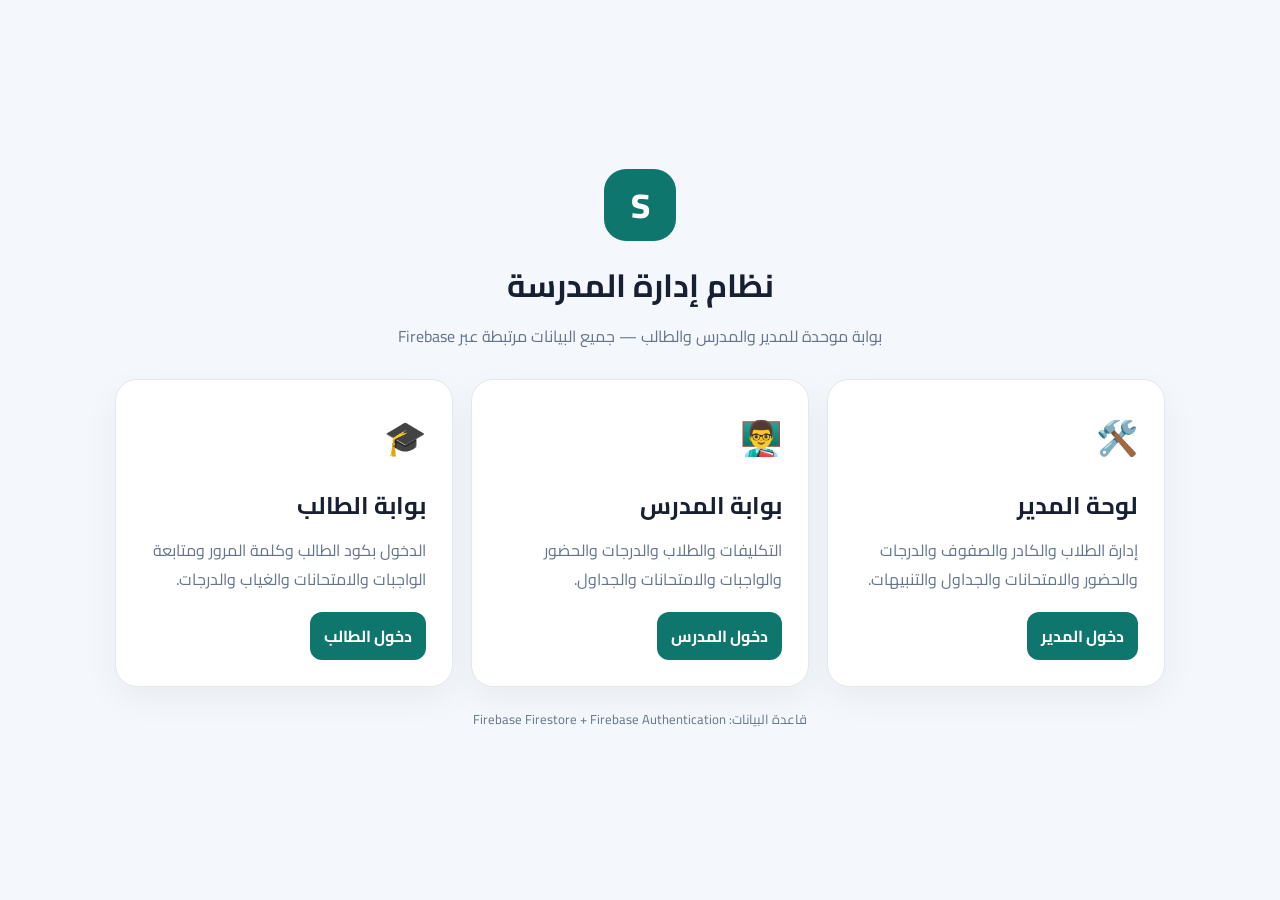
<file: index.html>
<!doctype html>
<html lang="ar" dir="rtl">
<head>
<meta charset="utf-8"><meta name="viewport" content="width=device-width,initial-scale=1">
<title>نظام إدارة المدرسة</title>
<link rel="preconnect" href="https://fonts.googleapis.com"><link rel="preconnect" href="https://fonts.gstatic.com" crossorigin>
<link href="https://fonts.googleapis.com/css2?family=Cairo:wght@400;600;700;800&display=swap" rel="stylesheet">
<style>
*{box-sizing:border-box}body{margin:0;font-family:Cairo,sans-serif;background:#f4f7fb;color:#172033;min-height:100vh;display:grid;place-items:center;padding:24px}.wrap{width:min(1050px,100%)}.brand{text-align:center;margin-bottom:28px}.brand .logo{width:72px;height:72px;border-radius:22px;background:#0f766e;color:#fff;display:grid;place-items:center;font-size:34px;font-weight:800;margin:0 auto 14px}.brand h1{margin:0 0 6px}.brand p{margin:0;color:#64748b}.grid{display:grid;grid-template-columns:repeat(3,1fr);gap:18px}.card{background:#fff;border:1px solid #e2e8f0;border-radius:22px;padding:26px;box-shadow:0 12px 35px #0f172a0d;text-decoration:none;color:inherit;transition:.2s}.card:hover{transform:translateY(-4px);box-shadow:0 18px 45px #0f172a18}.icon{font-size:34px}.card h2{margin:14px 0 8px}.card p{margin:0;color:#64748b;line-height:1.8}.go{display:inline-block;margin-top:18px;background:#0f766e;color:#fff;border-radius:12px;padding:9px 14px;font-weight:700}.note{text-align:center;margin-top:20px;color:#64748b;font-size:13px}@media(max-width:800px){.grid{grid-template-columns:1fr}}
</style></head>
<body><div class="wrap"><div class="brand"><div class="logo">S</div><h1>نظام إدارة المدرسة</h1><p>بوابة موحدة للمدير والمدرس والطالب — جميع البيانات مرتبطة عبر Firebase</p></div><div class="grid">
<a class="card" href="./manager.html"><div class="icon">🛠️</div><h2>لوحة المدير</h2><p>إدارة الطلاب والكادر والصفوف والدرجات والحضور والامتحانات والجداول والتنبيهات.</p><span class="go">دخول المدير</span></a>
<a class="card" href="./teacher.html"><div class="icon">👨‍🏫</div><h2>بوابة المدرس</h2><p>التكليفات والطلاب والدرجات والحضور والواجبات والامتحانات والجداول.</p><span class="go">دخول المدرس</span></a>
<a class="card" href="./student.html"><div class="icon">🎓</div><h2>بوابة الطالب</h2><p>الدخول بكود الطالب وكلمة المرور ومتابعة الواجبات والامتحانات والغياب والدرجات.</p><span class="go">دخول الطالب</span></a>
</div><div class="note">قاعدة البيانات: Firebase Firestore + Firebase Authentication</div></div></body></html>
</file>
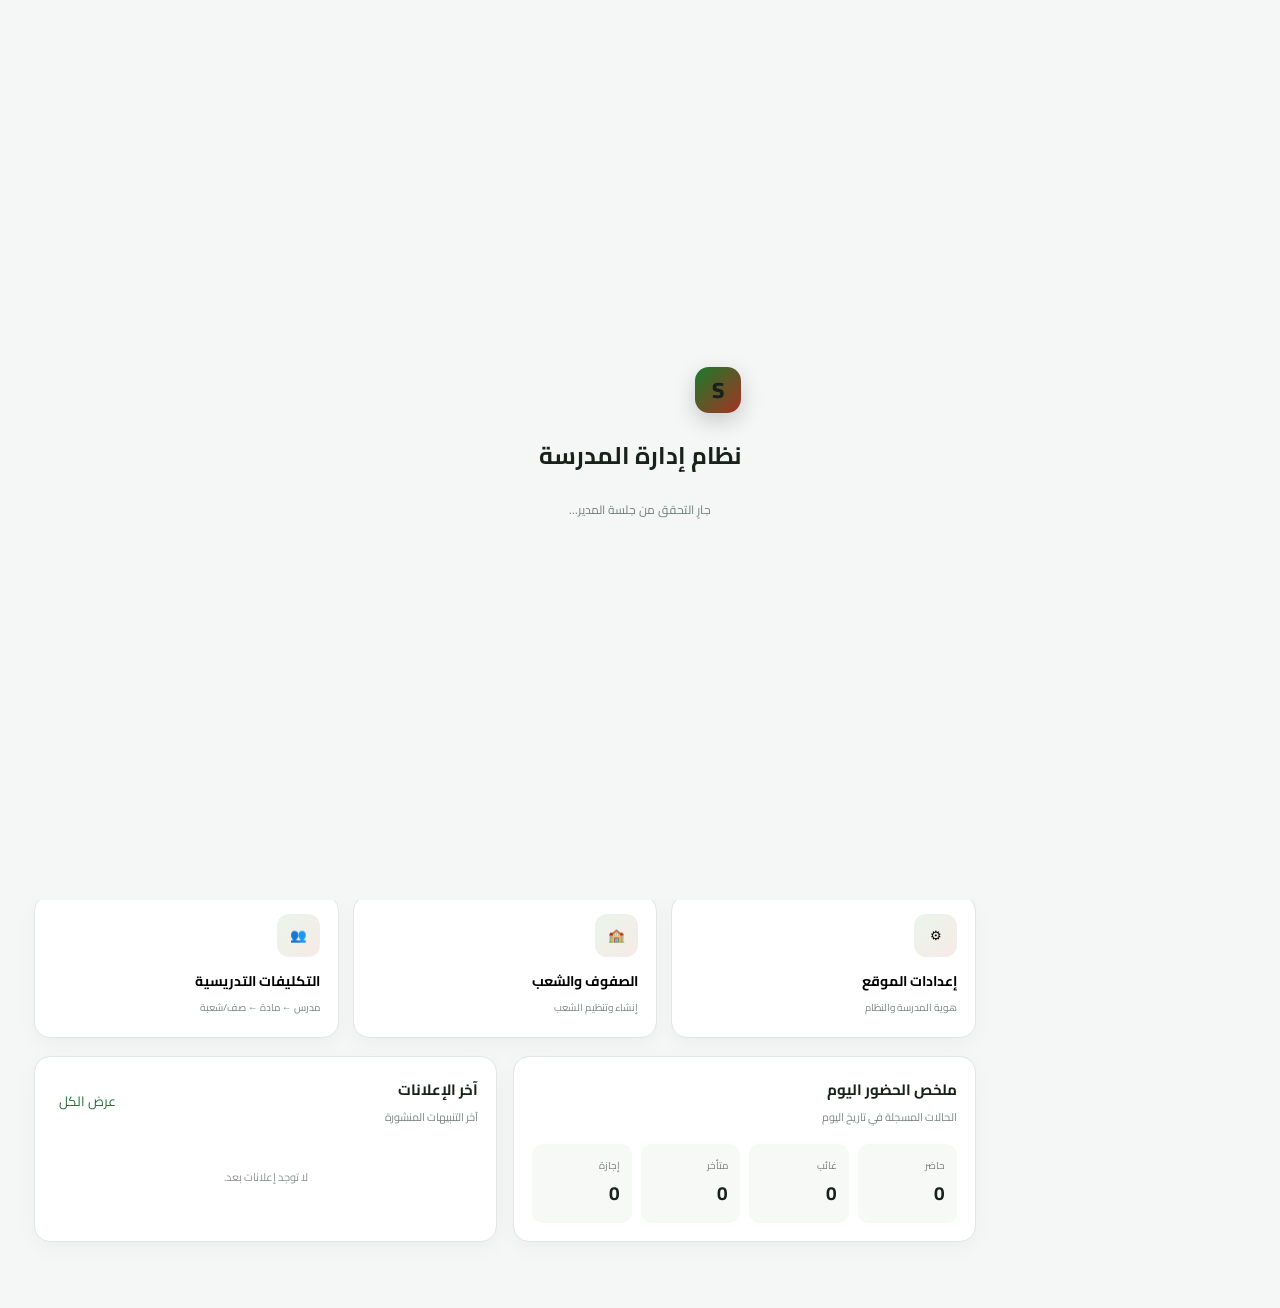
<file: manager.html>
<!DOCTYPE html>
<html lang="ar" dir="rtl">
<head>
  <meta charset="UTF-8">
  <meta name="viewport" content="width=device-width, initial-scale=1.0">
  <title>لوحة المدير | نظام إدارة المدرسة</title>
  <link rel="preconnect" href="https://fonts.googleapis.com">
  <link rel="preconnect" href="https://fonts.gstatic.com" crossorigin>
  <link href="https://fonts.googleapis.com/css2?family=Cairo:wght@400;500;600;700;800&display=swap" rel="stylesheet">
  <link rel="stylesheet" href="manager.css">
</head>
<body>
  <div id="authOverlay" class="auth-overlay">
    <div class="auth-card">
      <div class="brand-mark">S</div>
      <h2>نظام إدارة المدرسة</h2>
      <p>جارٍ التحقق من جلسة المدير...</p>
    </div>
  </div>

  <div class="app-shell">
    <aside class="sidebar" id="sidebar">
      <div class="brand">
        <div class="brand-mark">S</div>
        <div>
          <strong id="schoolNameSide">مدرستي</strong>
          <span>لوحة المدير</span>
        </div>
      </div>

      <nav class="nav">
        <button class="nav-item active" data-section="dashboard"><span>⌂</span> الرئيسية</button>
        <button class="nav-item" data-section="teachers"><span>👨‍🏫</span> الكادر التدريسي</button>
        <button class="nav-item" data-section="students"><span>👨‍🎓</span> بيانات الطلاب</button>
        <button class="nav-item" data-section="expelled"><span>⛔</span> الطلاب المفصولون</button>
        <button class="nav-item" data-section="classes"><span>🏫</span> الصفوف والشعب</button>
        <button class="nav-item" data-section="grades-entry"><span>✎</span> إدخال الدرجات</button>
        <button class="nav-item" data-section="grades"><span>📊</span> سجل الدرجات</button>
        <button class="nav-item" data-section="attendance"><span>✓</span> سجل الحضور</button>
        <button class="nav-item" data-section="exams"><span>📝</span> جدول الامتحانات</button>
        <button class="nav-item" data-section="schedule"><span>▦</span> الجدول الأسبوعي</button>
        <button class="nav-item" data-section="notifications"><span>🔔</span> إرسال تنبيه</button>
        <button class="nav-item" data-section="settings"><span>⚙</span> إعدادات الموقع</button>
      </nav>

      <div class="sidebar-footer">
        <div class="admin-mini">
          <div class="avatar">م</div>
          <div><strong id="adminName">المدير</strong><small id="adminEmail">...</small></div>
        </div>
        <button id="logoutBtn" class="logout">تسجيل الخروج</button>
      </div>
    </aside>

    <main class="main">
      <header class="topbar">
        <button id="menuBtn" class="icon-btn mobile-only">☰</button>
        <div>
          <span class="eyebrow">الإدارة المدرسية</span>
          <h1 id="pageTitle">لوحة المدير</h1>
        </div>
        <div class="top-actions">
          <span id="connectionStatus" class="status-pill">Firebase</span>
          <button class="icon-btn" data-section="notifications" title="الإشعارات">🔔</button>
        </div>
      </header>

      <div id="toast" class="toast"></div>

      <section id="dashboard" class="page-section active">
        <div class="welcome">
          <div>
            <span class="eyebrow">نظرة عامة</span>
            <h2>مرحباً، <span id="welcomeName">المدير</span> 👋</h2>
            <p>هذه نظرة سريعة على بيانات المدرسة وحالة الحضور اليوم.</p>
          </div>
          <div class="date-box" id="todayDate"></div>
        </div>

        <div class="stats-grid">
          <article class="stat-card"><div class="stat-icon">🏫</div><div><span>إجمالي الصفوف والشعب</span><strong id="statClasses">0</strong></div></article>
          <article class="stat-card"><div class="stat-icon">👨‍🏫</div><div><span>إجمالي المدرسين</span><strong id="statTeachers">0</strong></div></article>
          <article class="stat-card"><div class="stat-icon">👨‍🎓</div><div><span>إجمالي الطلاب</span><strong id="statStudents">0</strong></div></article>
          <article class="stat-card present"><div class="stat-icon">✓</div><div><span>حضور اليوم</span><strong id="statPresent">0</strong></div></article>
          <article class="stat-card absent"><div class="stat-icon">!</div><div><span>غياب اليوم</span><strong id="statAbsent">0</strong></div></article>
        </div>

        <div class="quick-grid">
          <button class="quick-card" data-section="teachers"><span>👨‍🏫</span><strong>الكادر التدريسي</strong><small>إدارة المدرسين والتكليفات</small></button>
          <button class="quick-card" data-section="grades"><span>📊</span><strong>سجل الدرجات</strong><small>عرض نتائج الطلاب</small></button>
          <button class="quick-card" data-section="grades-entry"><span>✎</span><strong>إدخال الدرجات</strong><small>إضافة وتعديل الدرجات</small></button>
          <button class="quick-card" data-section="students"><span>👨‍🎓</span><strong>بيانات الطلاب</strong><small>قائمة جميع الطلاب</small></button>
          <button class="quick-card" data-section="schedule"><span>▦</span><strong>الجدول الأسبوعي</strong><small>إدارة جداول الصفوف</small></button>
          <button class="quick-card" data-section="notifications"><span>🔔</span><strong>إرسال تنبيه</strong><small>اختيار الجهة المستهدفة</small></button>
          <button class="quick-card" data-section="attendance"><span>✓</span><strong>سجل الحضور</strong><small>مشاهدة وتعديل الحضور</small></button>
          <button class="quick-card" data-section="expelled"><span>⛔</span><strong>الطلاب المفصولون</strong><small>إدارة حالات الفصل</small></button>
          <button class="quick-card" data-section="exams"><span>📝</span><strong>جدول الامتحانات</strong><small>المواعيد والقاعات والمواد</small></button>
          <button class="quick-card" data-section="settings"><span>⚙</span><strong>إعدادات الموقع</strong><small>هوية المدرسة والنظام</small></button>
          <button class="quick-card" data-section="classes"><span>🏫</span><strong>الصفوف والشعب</strong><small>إنشاء وتنظيم الشعب</small></button>
          <button class="quick-card" data-section="teachers"><span>👥</span><strong>التكليفات التدريسية</strong><small>مدرس ← مادة ← صف/شعبة</small></button>
        </div>

        <div class="two-col">
          <div class="panel">
            <div class="panel-head"><div><h3>ملخص الحضور اليوم</h3><p>الحالات المسجلة في تاريخ اليوم</p></div></div>
            <div class="attendance-summary">
              <div><span>حاضر</span><strong id="sumPresent">0</strong></div>
              <div><span>غائب</span><strong id="sumAbsent">0</strong></div>
              <div><span>متأخر</span><strong id="sumLate">0</strong></div>
              <div><span>إجازة</span><strong id="sumLeave">0</strong></div>
            </div>
          </div>
          <div class="panel">
            <div class="panel-head"><div><h3>آخر الإعلانات</h3><p>آخر التنبيهات المنشورة</p></div><button class="text-btn" data-section="notifications">عرض الكل</button></div>
            <div id="latestAnnouncements" class="activity-list"><div class="empty">لا توجد إعلانات بعد.</div></div>
          </div>
        </div>
      </section>

      <section id="teachers" class="page-section">
        <div class="section-head"><div><span class="eyebrow">الإدارة</span><h2>الكادر التدريسي والتكليفات</h2><p>يمكن للمدرس تدريس عدة مواد وصفوف وشعب.</p></div><button class="primary" id="addTeacherBtn">＋ إضافة مدرس</button></div>
        <div class="toolbar"><input id="teacherSearch" placeholder="ابحث باسم المدرس أو التخصص..."><select id="teacherFilter"><option value="all">كل الحالات</option><option value="active">نشط</option><option value="inactive">غير نشط</option></select></div>
        <div class="table-wrap"><table><thead><tr><th>الاسم</th><th>التخصص</th><th>الهاتف</th><th>التكليفات</th><th>الحالة</th><th>إجراءات</th></tr></thead><tbody id="teachersTable"></tbody></table></div>
      </section>

      <section id="students" class="page-section">
        <div class="section-head"><div><span class="eyebrow">الطلاب</span><h2>بيانات جميع الطلاب</h2><p>قائمة مركزية قابلة للبحث والتصفية والتعديل.</p></div><button class="primary" id="addStudentBtn">＋ إضافة طالب</button></div>
        <div class="toolbar"><input id="studentSearch" placeholder="ابحث بالاسم أو الرقم..."><select id="studentClassFilter"><option value="all">كل الصفوف والشعب</option></select></div>
        <div class="table-wrap"><table><thead><tr><th>الرقم</th><th>الاسم</th><th>الصف</th><th>الشعبة</th><th>الهاتف</th><th>الحالة</th><th>إجراءات</th></tr></thead><tbody id="studentsTable"></tbody></table></div>
      </section>

      <section id="expelled" class="page-section">
        <div class="section-head"><div><span class="eyebrow">الحالات الخاصة</span><h2>الطلاب المفصولون</h2><p>طلاب تم تغيير حالتهم إلى مفصول مع حفظ سجلهم.</p></div></div>
        <div class="table-wrap"><table><thead><tr><th>الرقم</th><th>الاسم</th><th>الصف</th><th>تاريخ الفصل</th><th>السبب</th><th>إجراءات</th></tr></thead><tbody id="expelledTable"></tbody></table></div>
      </section>

      <section id="classes" class="page-section">
        <div class="section-head"><div><span class="eyebrow">الهيكل الأكاديمي</span><h2>الصفوف والشعب</h2><p>أنشئ الصف ثم اربطه بالشعب والسنة الدراسية.</p></div><button class="primary" id="addClassBtn">＋ إضافة صف/شعبة</button></div>
        <div class="cards-list" id="classesList"></div>
      </section>

      <section id="grades-entry" class="page-section">
        <div class="section-head"><div><span class="eyebrow">التقييم</span><h2>إدخال الدرجات</h2><p>يمكن للمدير إدخال أو تعديل درجة طالب لمادة وامتحان محدد.</p></div></div>
        <div class="form-grid panel">
          <label>الطالب<select id="gradeStudent"></select></label>
          <label>المادة<input id="gradeSubject" placeholder="مثال: الرياضيات"></label>
          <label>نوع الامتحان<input id="gradeExam" placeholder="مثال: نصف السنة"></label>
          <label>الدرجة<input id="gradeValue" type="number" min="0" max="100"></label>
          <button class="primary" id="saveGradeBtn">حفظ الدرجة</button>
        </div>
      </section>

      <section id="grades" class="page-section">
        <div class="section-head"><div><span class="eyebrow">التقييم</span><h2>سجل الدرجات</h2><p>عرض جميع الدرجات المسجلة.</p></div></div>
        <div class="toolbar"><input id="gradeSearch" placeholder="ابحث باسم الطالب أو المادة..."></div>
        <div class="table-wrap"><table><thead><tr><th>الطالب</th><th>المادة</th><th>الامتحان</th><th>الدرجة</th><th>التاريخ</th></tr></thead><tbody id="gradesTable"></tbody></table></div>
      </section>

      <section id="attendance" class="page-section">
        <div class="section-head"><div><span class="eyebrow">الحضور</span><h2>سجل الحضور</h2><p>اختر التاريخ والصف ثم سجّل حالة كل طالب واحفظ السجل دفعة واحدة.</p></div></div>
        <div class="toolbar"><input id="attendanceDate" type="date"><select id="attendanceClassFilter"><option value="all">كل الصفوف والشعب</option></select><button class="secondary" id="loadAttendanceBtn">تحميل السجل</button><button class="primary" id="saveAttendanceAllBtn">حفظ حضور الصف</button></div>
        <div class="table-wrap"><table><thead><tr><th>الطالب</th><th>الصف</th><th>الشعبة</th><th>الحالة</th><th>إجراء</th></tr></thead><tbody id="attendanceTable"></tbody></table></div>
      </section>

      <section id="exams" class="page-section">
        <div class="section-head"><div><span class="eyebrow">الاختبارات</span><h2>جدول الامتحانات</h2><p>المادة والتاريخ والوقت والصف/الشعبة والقاعـة.</p></div><button class="primary" id="addExamBtn">＋ إضافة امتحان</button></div>
        <div class="table-wrap"><table><thead><tr><th>المادة</th><th>الصف/الشعبة</th><th>التاريخ</th><th>الوقت</th><th>القاعة</th><th>إجراء</th></tr></thead><tbody id="examsTable"></tbody></table></div>
      </section>

      <section id="schedule" class="page-section">
        <div class="section-head"><div><span class="eyebrow">الجداول</span><h2>الجدول الأسبوعي</h2><p>اختر الصف والشعبة، ثم عبّئ الجدول الأسبوعي كاملًا واحفظه مرة واحدة.</p></div></div>
        <div class="toolbar schedule-toolbar"><select id="scheduleClassFilter"><option value="">اختر الصف والشعبة</option></select><select id="schedulePeriodCount"><option value="6">6 حصص</option><option value="7">7 حصص</option><option value="8" selected>8 حصص</option><option value="9">9 حصص</option></select><button class="secondary" id="loadScheduleGridBtn">عرض الجدول</button><button class="primary" id="saveScheduleGridBtn">حفظ الجدول الأسبوعي</button></div>
        <div id="scheduleGridWrap" class="table-wrap schedule-grid-wrap"><div class="empty">اختر الصف والشعبة ثم اضغط «عرض الجدول».</div></div>
      </section>

      <section id="notifications" class="page-section">
        <div class="section-head"><div><span class="eyebrow">التواصل</span><h2>إرسال تنبيه</h2><p>اختر الجهة المستهدفة: الجميع، الطلاب، المدرسون، صف، شعبة أو شخص محدد.</p></div></div>
        <div class="panel form-grid">
          <label>الجهة المستهدفة<select id="notifyTarget"><option value="all">الجميع</option><option value="students">جميع الطلاب</option><option value="teachers">جميع المدرسين</option><option value="class">صف كامل</option><option value="section">شعبة محددة</option><option value="individual">مستخدم محدد</option></select></label>
          <label id="notifyTargetValueWrap" class="hidden">تحديد الجهة<select id="notifyTargetValue"></select></label>
          <label>العنوان<input id="notifyTitle" placeholder="عنوان التنبيه"></label>
          <label class="full">نص التنبيه<textarea id="notifyBody" rows="5" placeholder="اكتب نص التنبيه..."></textarea></label>
          <button class="primary" id="sendNotificationBtn">إرسال التنبيه</button>
        </div>
        <div class="panel"><div class="panel-head"><div><h3>التنبيهات السابقة</h3></div></div><div id="notificationsList" class="activity-list"></div></div>
      </section>

      <section id="settings" class="page-section">
        <div class="section-head"><div><span class="eyebrow">النظام</span><h2>إعدادات الموقع</h2><p>هوية المدرسة وإعدادات العام الدراسي.</p></div></div>
        <div class="panel form-grid">
          <label>اسم المدرسة<input id="setSchoolName"></label>
          <label>العام الدراسي<input id="setAcademicYear" placeholder="2026-2027"></label>
          <label>الهاتف<input id="setPhone"></label>
          <label>العنوان<input id="setAddress"></label>
          <label class="full">وصف المدرسة<textarea id="setDescription" rows="4"></textarea></label>
          <button class="primary" id="saveSettingsBtn">حفظ الإعدادات</button>
        </div>
      </section>
    </main>
  </div>

  <div id="modal" class="modal"><div class="modal-card"><button class="modal-close" id="modalClose">×</button><div id="modalContent"></div></div></div>

  <script type="module" src="manager.js"></script>
</body>
</html>
</file>
<file: manager.css>
*{box-sizing:border-box}html,body{margin:0;min-height:100%;font-family:"Cairo",sans-serif;background:#f5f7f6;color:#17221b}body{overflow-x:hidden}.app-shell{display:flex;min-height:100vh}.sidebar{position:fixed;right:0;top:0;bottom:0;width:270px;background:#101b15;color:#fff;padding:22px 16px;display:flex;flex-direction:column;z-index:20}.brand{display:flex;align-items:center;gap:12px;padding:4px 8px 24px;border-bottom:1px solid rgba(255,255,255,.08)}.brand-mark{width:46px;height:46px;border-radius:14px;display:grid;place-items:center;background:linear-gradient(135deg,#197b2b,#a63224);font-weight:800;font-size:22px;box-shadow:0 8px 22px rgba(0,0,0,.18)}.brand strong,.brand span{display:block}.brand strong{font-size:16px}.brand span{font-size:11px;color:#aab8af;margin-top:2px}.nav{display:flex;flex-direction:column;gap:5px;margin-top:18px;overflow:auto}.nav-item{border:0;background:transparent;color:#cdd7d1;text-align:right;padding:11px 12px;border-radius:11px;font-family:inherit;font-size:13px;cursor:pointer;display:flex;gap:10px;align-items:center}.nav-item:hover,.nav-item.active{background:linear-gradient(90deg,rgba(25,123,43,.24),rgba(166,50,36,.2));color:#fff}.nav-item span{width:23px;text-align:center}.sidebar-footer{margin-top:auto;border-top:1px solid rgba(255,255,255,.08);padding-top:14px}.admin-mini{display:flex;gap:9px;align-items:center}.avatar{width:36px;height:36px;border-radius:50%;background:#24452d;display:grid;place-items:center}.admin-mini strong,.admin-mini small{display:block}.admin-mini small{color:#9facA4;font-size:9px;max-width:175px;overflow:hidden;text-overflow:ellipsis}.logout{width:100%;margin-top:12px;background:#221b1a;color:#ffcbc4;border:1px solid rgba(255,100,80,.15);padding:9px;border-radius:9px;font-family:inherit;cursor:pointer}.main{margin-right:270px;width:calc(100% - 270px);padding:28px 34px 50px}.topbar{display:flex;align-items:center;justify-content:space-between;margin-bottom:24px}.topbar h1{margin:2px 0 0;font-size:26px}.eyebrow{font-size:11px;color:#65736b}.top-actions{display:flex;align-items:center;gap:8px}.status-pill{font-size:11px;background:#e9f5ec;color:#1d7130;border-radius:999px;padding:7px 11px}.icon-btn{border:1px solid #e4e9e5;background:#fff;width:40px;height:40px;border-radius:10px;cursor:pointer}.mobile-only{display:none}.page-section{display:none}.page-section.active{display:block}.welcome{background:linear-gradient(120deg,#ffffff,#eef5ef);border:1px solid #e3e9e4;border-radius:20px;padding:24px 28px;display:flex;justify-content:space-between;align-items:center;box-shadow:0 10px 35px rgba(20,35,25,.05)}.welcome h2{margin:4px 0;font-size:24px}.welcome p{margin:0;color:#68756d;font-size:13px}.date-box{font-weight:700;color:#36503e;background:#fff;border:1px solid #e0e7e1;padding:11px 15px;border-radius:12px}.stats-grid{display:grid;grid-template-columns:repeat(5,1fr);gap:13px;margin:18px 0}.stat-card{background:#fff;border:1px solid #e2e8e3;border-radius:16px;padding:16px;display:flex;gap:12px;align-items:center;min-width:0;box-shadow:0 7px 24px rgba(20,35,25,.04)}.stat-icon{width:42px;height:42px;border-radius:12px;background:linear-gradient(135deg,#e6f4e8,#f8e9e6);display:grid;place-items:center;font-size:19px;flex:0 0 auto}.stat-card span{font-size:10px;color:#758078;display:block;white-space:nowrap}.stat-card strong{font-size:23px;display:block;margin-top:2px}.stat-card.present .stat-icon{background:#e8f5eb}.stat-card.absent .stat-icon{background:#f9e9e7}.quick-grid{display:grid;grid-template-columns:repeat(3,1fr);gap:14px;margin-bottom:18px}.quick-card{background:#fff;border:1px solid #e2e7e3;border-radius:16px;padding:18px;text-align:right;cursor:pointer;transition:.18s;box-shadow:0 6px 20px rgba(20,35,25,.035);font-family:inherit}.quick-card:hover{transform:translateY(-2px);border-color:#b9cbbd;box-shadow:0 10px 26px rgba(20,35,25,.08)}.quick-card>span{display:grid;place-items:center;width:43px;height:43px;border-radius:12px;background:linear-gradient(135deg,#e9f6eb,#f7e9e6);margin-bottom:11px}.quick-card strong{display:block;font-size:14px}.quick-card small{color:#7a857e;font-size:10px}.two-col{display:grid;grid-template-columns:1fr 1fr;gap:16px}.panel{background:#fff;border:1px solid #e1e7e2;border-radius:16px;padding:18px;box-shadow:0 6px 22px rgba(20,35,25,.035);margin-bottom:16px}.panel-head,.section-head{display:flex;align-items:center;justify-content:space-between;gap:15px}.panel h3{margin:0;font-size:15px}.panel p,.section-head p{margin:3px 0 0;color:#7b857f;font-size:11px}.attendance-summary{display:grid;grid-template-columns:repeat(4,1fr);gap:9px;margin-top:17px}.attendance-summary div{background:#f7f9f7;border-radius:11px;padding:12px}.attendance-summary span{display:block;font-size:10px;color:#778179}.attendance-summary strong{font-size:19px}.activity-list{display:flex;flex-direction:column;gap:9px;margin-top:12px}.activity-item{padding:10px 12px;background:#f7f9f7;border-radius:10px;font-size:11px}.activity-item strong{display:block}.activity-item small{color:#7d8881}.section-head{margin-bottom:18px}.section-head h2{margin:3px 0;font-size:23px}.primary,.secondary{border:0;border-radius:10px;padding:10px 15px;font-family:inherit;cursor:pointer;font-weight:700;font-size:12px}.primary{background:linear-gradient(135deg,#167b2a,#a63829);color:#fff;box-shadow:0 7px 17px rgba(47,95,55,.14)}.secondary{background:#edf2ee;color:#294332}.text-btn{border:0;background:transparent;color:#277039;font-family:inherit;cursor:pointer}.toolbar{display:flex;gap:9px;margin-bottom:13px}.toolbar input,.toolbar select,.form-grid input,.form-grid select,.form-grid textarea{font-family:inherit;border:1px solid #dfe6e1;border-radius:10px;padding:10px 12px;outline:0;background:#fff;font-size:12px}.toolbar input{flex:1}.toolbar select{min-width:160px}.table-wrap{background:#fff;border:1px solid #e1e7e2;border-radius:16px;overflow:auto;box-shadow:0 6px 22px rgba(20,35,25,.035)}table{width:100%;border-collapse:collapse;min-width:750px}th,td{padding:13px 14px;text-align:right;border-bottom:1px solid #edf0ed;font-size:11px}th{background:#f7f9f7;color:#5d6b62;font-weight:700}tr:last-child td{border-bottom:0}.badge{display:inline-block;border-radius:999px;padding:4px 8px;font-size:9px}.badge.active{background:#e8f5eb;color:#247138}.badge.inactive,.badge.expelled{background:#fae9e6;color:#9d3327}.actions{display:flex;gap:5px}.small-btn{border:1px solid #e0e6e1;background:#fff;border-radius:8px;padding:6px 8px;font-family:inherit;font-size:10px;cursor:pointer}.cards-list{display:grid;grid-template-columns:repeat(3,1fr);gap:13px}.class-card{background:#fff;border:1px solid #e1e7e2;border-radius:15px;padding:17px}.class-card h3{margin:0;font-size:15px}.class-card p{color:#7a857e;font-size:10px}.form-grid{display:grid;grid-template-columns:repeat(2,1fr);gap:13px}.form-grid label{font-size:11px;color:#56645b;display:flex;flex-direction:column;gap:6px}.form-grid .full{grid-column:1/-1}.form-grid button{justify-self:start}.empty{text-align:center;padding:28px;color:#8a938d;font-size:11px}.toast{position:fixed;left:25px;bottom:25px;background:#17231b;color:#fff;padding:11px 16px;border-radius:11px;font-size:11px;opacity:0;pointer-events:none;transform:translateY(8px);transition:.2s;z-index:100}.toast.show{opacity:1;transform:none}.modal{display:none;position:fixed;inset:0;background:rgba(12,20,15,.48);z-index:50;padding:25px;align-items:center;justify-content:center}.modal.open{display:flex}.modal-card{background:#fff;width:min(650px,100%);max-height:90vh;overflow:auto;border-radius:18px;padding:22px;position:relative}.modal-close{position:absolute;left:14px;top:12px;border:0;background:#f1f4f1;border-radius:8px;width:32px;height:32px;font-size:21px;cursor:pointer}.hidden{display:none!important}.auth-overlay{position:fixed;inset:0;background:#f5f7f6;display:grid;place-items:center;z-index:200}.auth-overlay.hide{display:none}.auth-card{text-align:center}.auth-card p{font-size:12px;color:#718078}@media(max-width:1100px){.stats-grid{grid-template-columns:repeat(3,1fr)}.quick-grid{grid-template-columns:repeat(2,1fr)}.cards-list{grid-template-columns:repeat(2,1fr)}}@media(max-width:800px){.sidebar{transform:translateX(100%);transition:.2s}.sidebar.open{transform:none}.main{margin-right:0;width:100%;padding:18px 14px 35px}.mobile-only{display:block}.topbar{gap:10px}.topbar>div:nth-child(2){margin-left:auto}.welcome{padding:18px;align-items:flex-start;gap:12px;flex-direction:column}.stats-grid{grid-template-columns:repeat(2,1fr)}.quick-grid,.two-col,.form-grid{grid-template-columns:1fr}.cards-list{grid-template-columns:1fr}.attendance-summary{grid-template-columns:repeat(2,1fr)}.section-head{align-items:flex-start;flex-direction:column}.section-head .primary{width:100%}}
@media(max-width:430px){.stats-grid{grid-template-columns:1fr}.top-actions .status-pill{display:none}.stat-card{justify-content:flex-start}}
</file>
